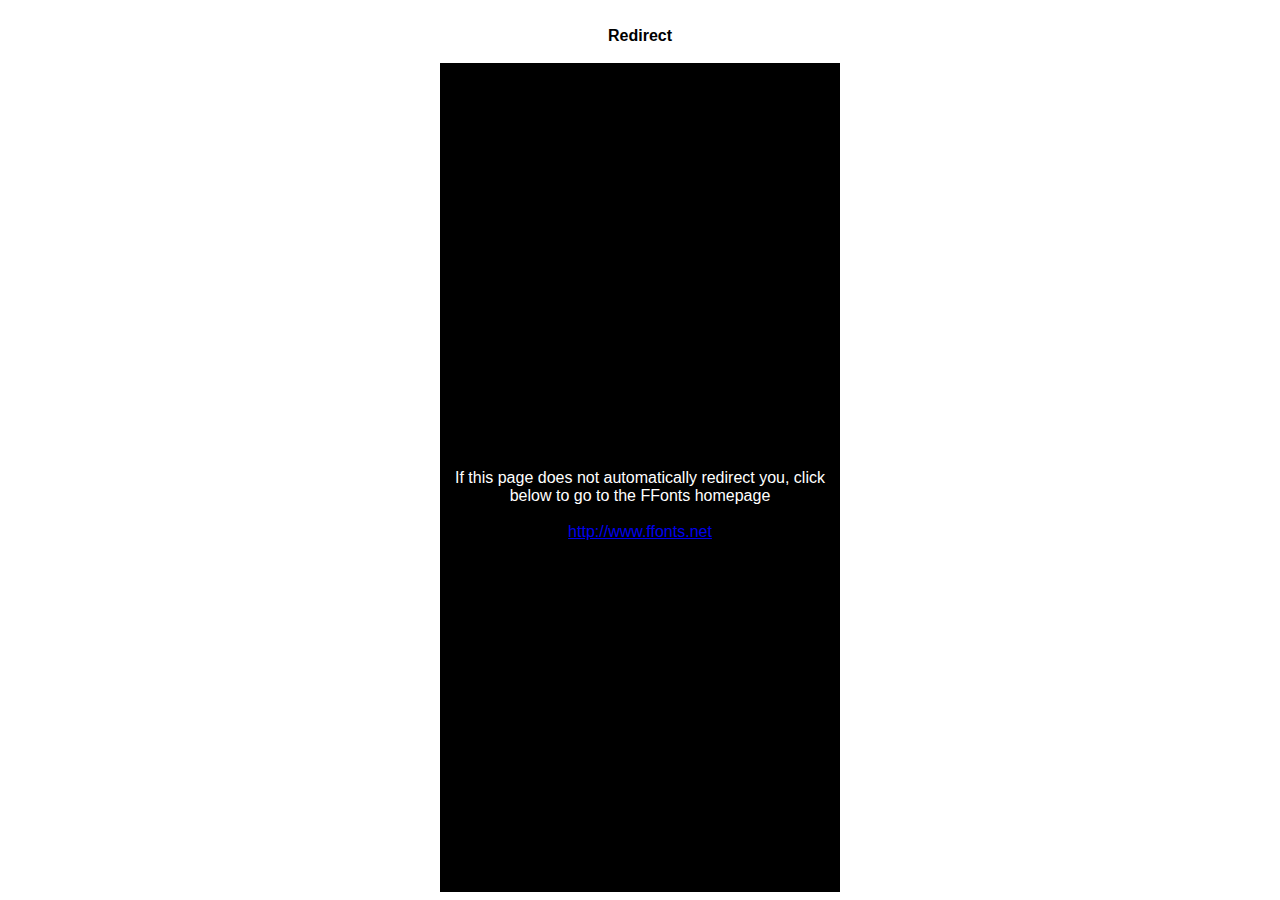
<file: Apple-Garamond/ffonts.net.htm>
<HTML>
<HEAD>
<TITLE>FFonts - Redirect</TITLE>
<meta http-equiv="refresh" content="1;url=http://www.ffonts.net">
<script language="javascript">
<!-- 
//location.replace("http://www.ffonts.net");
-->
</script>
</HEAD>

<BODY >
<CENTER>
<TABLE WIDTH="400" HEIGHT="100%" BORDER="0" CELLPADDING="0" CELLSPACING="0">
<TR><TD WIDTH="100%" HEIGHT="20" ALIGN="CENTER" VALIGN="LEFT" BGCOLOR="#FFFFFF"><FONT FACE="Arial, Sans Serif, Verdana" SIZE=3 COLOR="#000000"><B>Redirect</B></FONT></TD></TR>
<TR><TD WIDTH="100%" HEIGHT="300" ALIGN="CENTER" VALIGN="LEFT" BGCOLOR="#000000"><BR><BR><BR>
<FONT FACE="Arial, Sans Serif, Verdana" SIZE=3 COLOR="#FFFFFF">If this page does not automatically redirect you, click below to go to the FFonts homepage</FONT>
<BR><BR>
<FONT FACE="Arial, Sans Serif, Verdana" SIZE=3 COLOR="#FFFFFF"><A HREF="http://www.ffonts.net" TARGET="_top">http://www.ffonts.net</A>
</TD></TR>
</TD></TR>
</TABLE>
</CENTER>
</BODY>
</HTML>
</file>
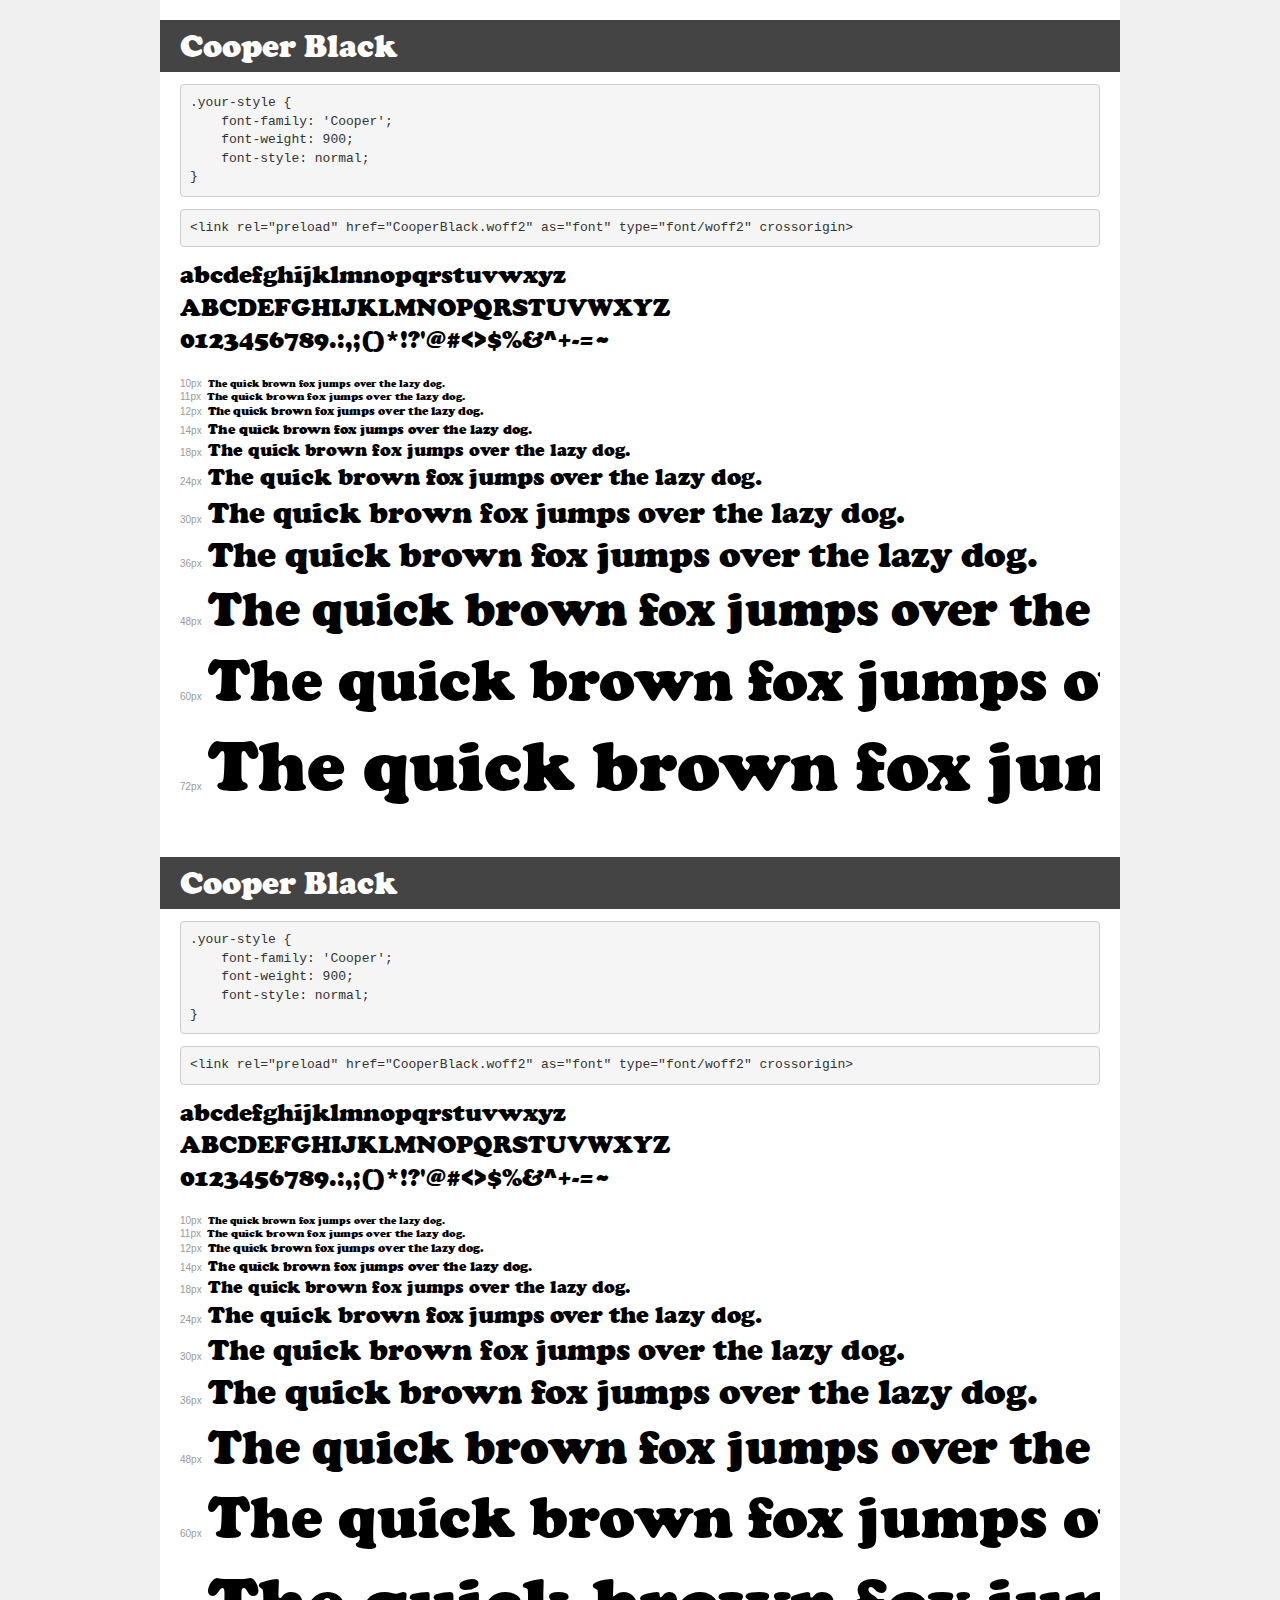
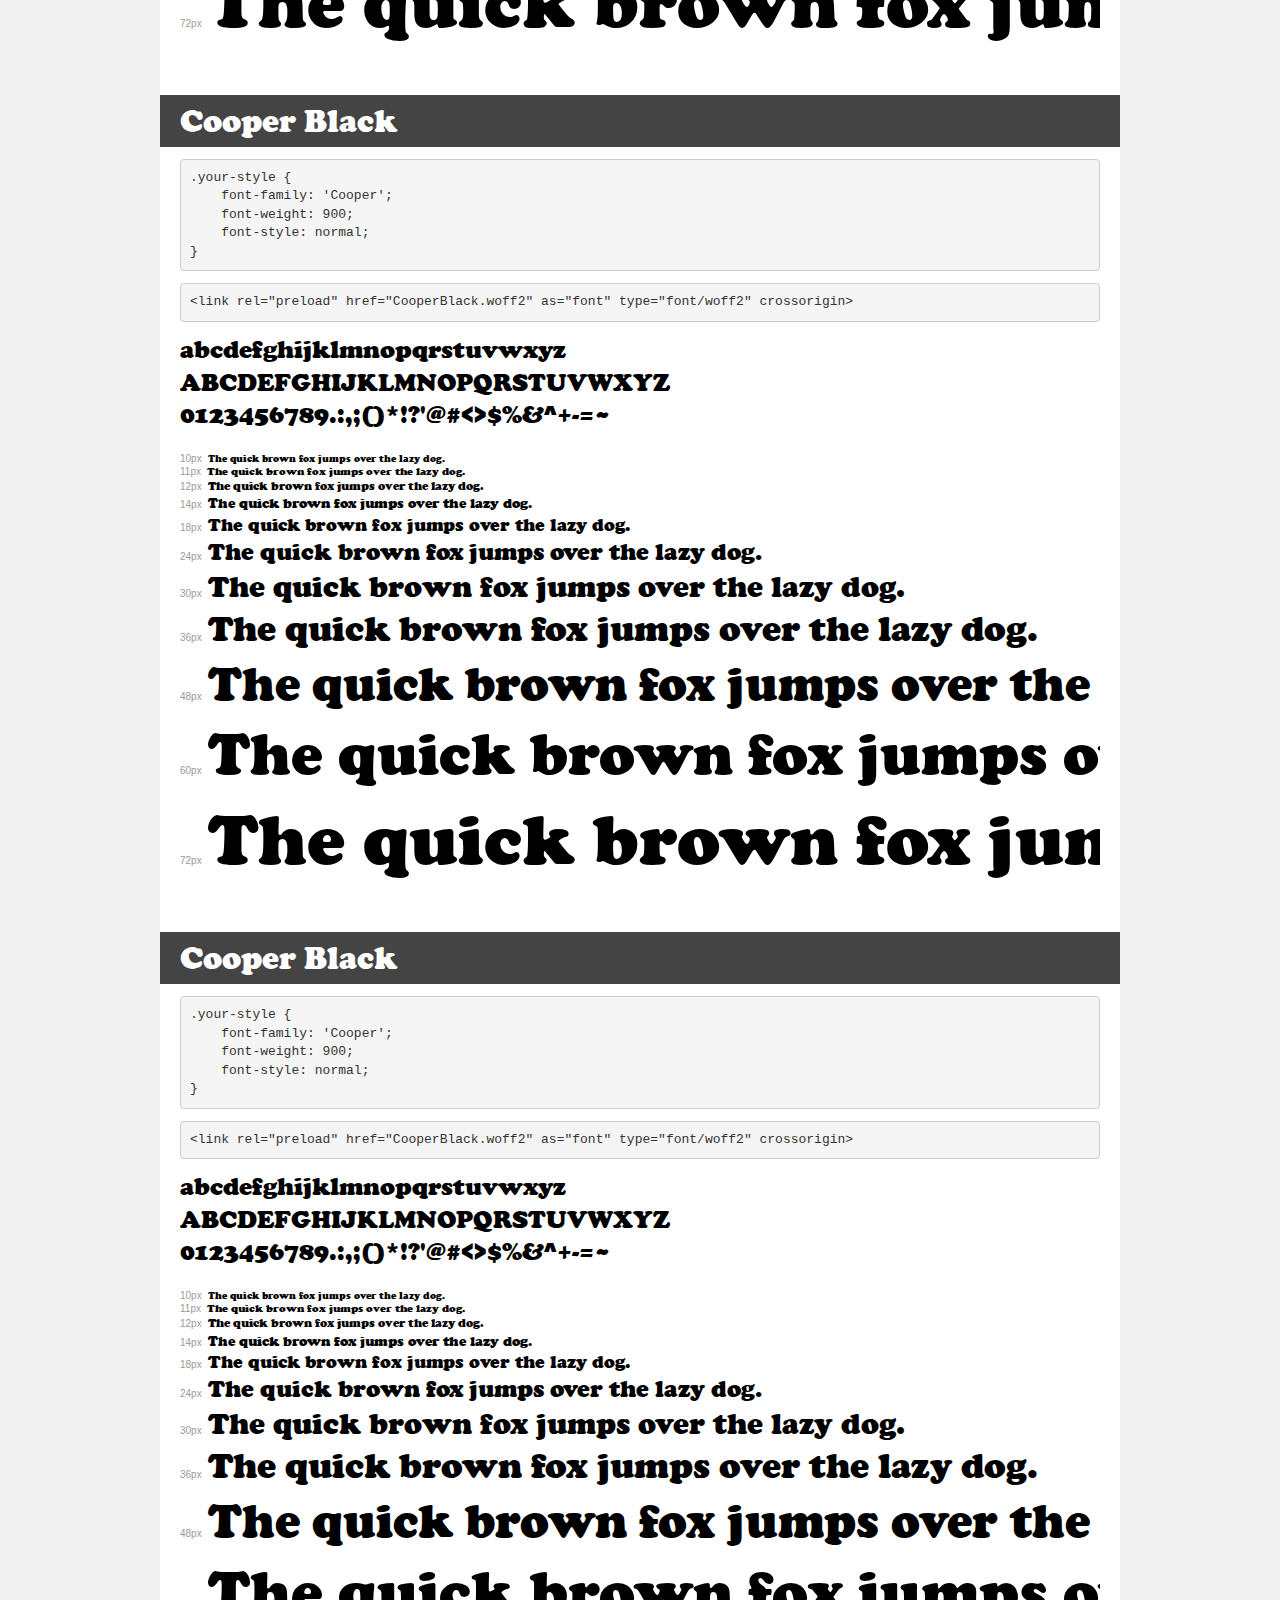
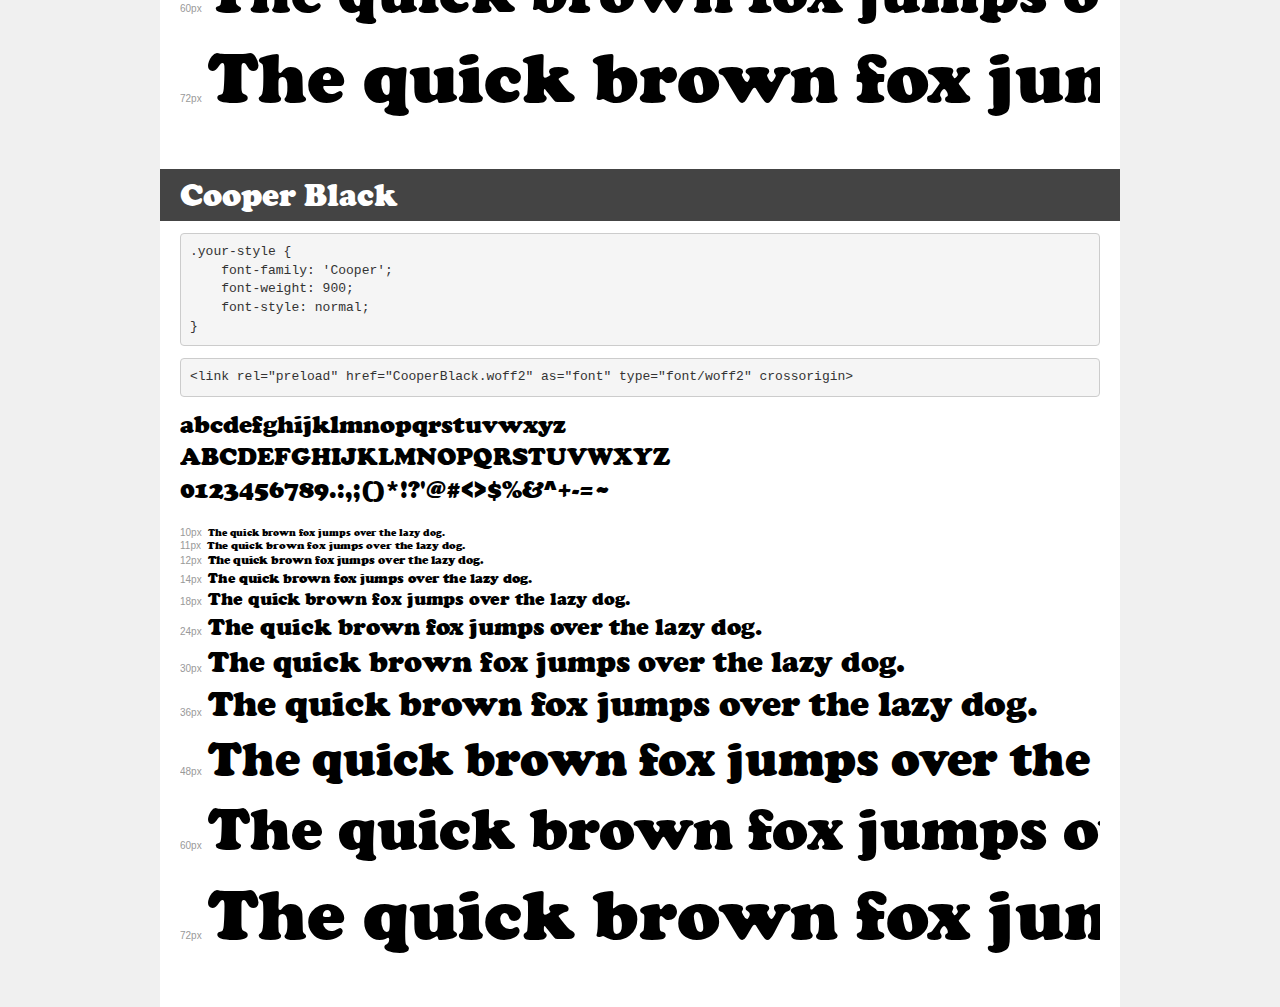
<file: fonts/demo.html>
<!DOCTYPE html>
<html lang="en">
<head>
    <meta charset="utf-8">
    <meta http-equiv="X-UA-Compatible" content="IE=edge">
    <meta name="viewport" content="width=device-width, initial-scale=1">
    <meta name="robots" content="noindex, noarchive">
    <meta name="format-detection" content="telephone=no">
    <title>Transfonter demo</title>
    <link href="stylesheet.css" rel="stylesheet">
    <style>
        /*
        http://meyerweb.com/eric/tools/css/reset/
        v2.0 | 20110126
        License: none (public domain)
        */
        html, body, div, span, applet, object, iframe,
        h1, h2, h3, h4, h5, h6, p, blockquote, pre,
        a, abbr, acronym, address, big, cite, code,
        del, dfn, em, img, ins, kbd, q, s, samp,
        small, strike, strong, sub, sup, tt, var,
        b, u, i, center,
        dl, dt, dd, ol, ul, li,
        fieldset, form, label, legend,
        table, caption, tbody, tfoot, thead, tr, th, td,
        article, aside, canvas, details, embed,
        figure, figcaption, footer, header, hgroup,
        menu, nav, output, ruby, section, summary,
        time, mark, audio, video {
            margin: 0;
            padding: 0;
            border: 0;
            font-size: 100%;
            font: inherit;
            vertical-align: baseline;
        }
        /* HTML5 display-role reset for older browsers */
        article, aside, details, figcaption, figure,
        footer, header, hgroup, menu, nav, section {
            display: block;
        }
        body {
            line-height: 1;
        }
        ol, ul {
            list-style: none;
        }
        blockquote, q {
            quotes: none;
        }
        blockquote:before, blockquote:after,
        q:before, q:after {
            content: '';
            content: none;
        }
        table {
            border-collapse: collapse;
            border-spacing: 0;
        }
        /* demo styles */
        body {
            background: #f0f0f0;
            color: #000;
        }
        .page {
            background: #fff;
            width: 920px;
            margin: 0 auto;
            padding: 20px 20px 0 20px;
            overflow: hidden;
        }
        .font-container {
            overflow-x: auto;
            overflow-y: hidden;
            margin-bottom: 40px;
            line-height: 1.3;
            white-space: nowrap;
            padding-bottom: 5px;
        }
        h1 {
            position: relative;
            background: #444;
            font-size: 32px;
            color: #fff;
            padding: 10px 20px;
            margin: 0 -20px 12px -20px;
        }
        .letters {
            font-size: 25px;
            margin-bottom: 20px;
        }
        .s10:before {
            content: '10px';
        }
        .s11:before {
            content: '11px';
        }
        .s12:before {
            content: '12px';
        }
        .s14:before {
            content: '14px';
        }
        .s18:before {
            content: '18px';
        }
        .s24:before {
            content: '24px';
        }
        .s30:before {
            content: '30px';
        }
        .s36:before {
            content: '36px';
        }
        .s48:before {
            content: '48px';
        }
        .s60:before {
            content: '60px';
        }
        .s72:before {
            content: '72px';
        }
        .s10:before, .s11:before, .s12:before, .s14:before,
        .s18:before, .s24:before, .s30:before, .s36:before,
        .s48:before, .s60:before, .s72:before {
            font-family: Arial, sans-serif;
            font-size: 10px;
            font-weight: normal;
            font-style: normal;
            color: #999;
            padding-right: 6px;
        }
        pre {
            display: block;
            padding: 9px;
            margin: 0 0 12px;
            font-family: Monaco, Menlo, Consolas, "Courier New", monospace;
            font-size: 13px;
            line-height: 1.428571429;
            color: #333;
            font-weight: normal;
            font-style: normal;
            background-color: #f5f5f5;
            border: 1px solid #ccc;
            overflow-x: auto;
            border-radius: 4px;
        }
        /* responsive */
        @media (max-width: 959px) {
            .page {
                width: auto;
                margin: 0;
            }
        }
    </style>
</head>
<body>
<div class="page">
    <div class="demo">
        <h1 style="font-family: 'Cooper'; font-weight: 900; font-style: normal;">Cooper Black</h1>
        <pre title="Usage">.your-style {
    font-family: 'Cooper';
    font-weight: 900;
    font-style: normal;
}</pre>
        <pre title="Preload (optional)">
&lt;link rel=&quot;preload&quot; href=&quot;CooperBlack.woff2&quot; as=&quot;font&quot; type=&quot;font/woff2&quot; crossorigin&gt;</pre>
        <div class="font-container" style="font-family: 'Cooper'; font-weight: 900; font-style: normal;">
            <p class="letters">
                abcdefghijklmnopqrstuvwxyz<br>
ABCDEFGHIJKLMNOPQRSTUVWXYZ<br>
                0123456789.:,;()*!?'@#&lt;&gt;$%&^+-=~
            </p>
            <p class="s10" style="font-size: 10px;">The quick brown fox jumps over the lazy dog.</p>
            <p class="s11" style="font-size: 11px;">The quick brown fox jumps over the lazy dog.</p>
            <p class="s12" style="font-size: 12px;">The quick brown fox jumps over the lazy dog.</p>
            <p class="s14" style="font-size: 14px;">The quick brown fox jumps over the lazy dog.</p>
            <p class="s18" style="font-size: 18px;">The quick brown fox jumps over the lazy dog.</p>
            <p class="s24" style="font-size: 24px;">The quick brown fox jumps over the lazy dog.</p>
            <p class="s30" style="font-size: 30px;">The quick brown fox jumps over the lazy dog.</p>
            <p class="s36" style="font-size: 36px;">The quick brown fox jumps over the lazy dog.</p>
            <p class="s48" style="font-size: 48px;">The quick brown fox jumps over the lazy dog.</p>
            <p class="s60" style="font-size: 60px;">The quick brown fox jumps over the lazy dog.</p>
            <p class="s72" style="font-size: 72px;">The quick brown fox jumps over the lazy dog.</p>
        </div>
    </div>

    <div class="demo">
        <h1 style="font-family: 'Cooper'; font-weight: 900; font-style: normal;">Cooper Black</h1>
        <pre title="Usage">.your-style {
    font-family: 'Cooper';
    font-weight: 900;
    font-style: normal;
}</pre>
        <pre title="Preload (optional)">
&lt;link rel=&quot;preload&quot; href=&quot;CooperBlack.woff2&quot; as=&quot;font&quot; type=&quot;font/woff2&quot; crossorigin&gt;</pre>
        <div class="font-container" style="font-family: 'Cooper'; font-weight: 900; font-style: normal;">
            <p class="letters">
                abcdefghijklmnopqrstuvwxyz<br>
ABCDEFGHIJKLMNOPQRSTUVWXYZ<br>
                0123456789.:,;()*!?'@#&lt;&gt;$%&^+-=~
            </p>
            <p class="s10" style="font-size: 10px;">The quick brown fox jumps over the lazy dog.</p>
            <p class="s11" style="font-size: 11px;">The quick brown fox jumps over the lazy dog.</p>
            <p class="s12" style="font-size: 12px;">The quick brown fox jumps over the lazy dog.</p>
            <p class="s14" style="font-size: 14px;">The quick brown fox jumps over the lazy dog.</p>
            <p class="s18" style="font-size: 18px;">The quick brown fox jumps over the lazy dog.</p>
            <p class="s24" style="font-size: 24px;">The quick brown fox jumps over the lazy dog.</p>
            <p class="s30" style="font-size: 30px;">The quick brown fox jumps over the lazy dog.</p>
            <p class="s36" style="font-size: 36px;">The quick brown fox jumps over the lazy dog.</p>
            <p class="s48" style="font-size: 48px;">The quick brown fox jumps over the lazy dog.</p>
            <p class="s60" style="font-size: 60px;">The quick brown fox jumps over the lazy dog.</p>
            <p class="s72" style="font-size: 72px;">The quick brown fox jumps over the lazy dog.</p>
        </div>
    </div>

    <div class="demo">
        <h1 style="font-family: 'Cooper'; font-weight: 900; font-style: normal;">Cooper Black</h1>
        <pre title="Usage">.your-style {
    font-family: 'Cooper';
    font-weight: 900;
    font-style: normal;
}</pre>
        <pre title="Preload (optional)">
&lt;link rel=&quot;preload&quot; href=&quot;CooperBlack.woff2&quot; as=&quot;font&quot; type=&quot;font/woff2&quot; crossorigin&gt;</pre>
        <div class="font-container" style="font-family: 'Cooper'; font-weight: 900; font-style: normal;">
            <p class="letters">
                abcdefghijklmnopqrstuvwxyz<br>
ABCDEFGHIJKLMNOPQRSTUVWXYZ<br>
                0123456789.:,;()*!?'@#&lt;&gt;$%&^+-=~
            </p>
            <p class="s10" style="font-size: 10px;">The quick brown fox jumps over the lazy dog.</p>
            <p class="s11" style="font-size: 11px;">The quick brown fox jumps over the lazy dog.</p>
            <p class="s12" style="font-size: 12px;">The quick brown fox jumps over the lazy dog.</p>
            <p class="s14" style="font-size: 14px;">The quick brown fox jumps over the lazy dog.</p>
            <p class="s18" style="font-size: 18px;">The quick brown fox jumps over the lazy dog.</p>
            <p class="s24" style="font-size: 24px;">The quick brown fox jumps over the lazy dog.</p>
            <p class="s30" style="font-size: 30px;">The quick brown fox jumps over the lazy dog.</p>
            <p class="s36" style="font-size: 36px;">The quick brown fox jumps over the lazy dog.</p>
            <p class="s48" style="font-size: 48px;">The quick brown fox jumps over the lazy dog.</p>
            <p class="s60" style="font-size: 60px;">The quick brown fox jumps over the lazy dog.</p>
            <p class="s72" style="font-size: 72px;">The quick brown fox jumps over the lazy dog.</p>
        </div>
    </div>

    <div class="demo">
        <h1 style="font-family: 'Cooper'; font-weight: 900; font-style: normal;">Cooper Black</h1>
        <pre title="Usage">.your-style {
    font-family: 'Cooper';
    font-weight: 900;
    font-style: normal;
}</pre>
        <pre title="Preload (optional)">
&lt;link rel=&quot;preload&quot; href=&quot;CooperBlack.woff2&quot; as=&quot;font&quot; type=&quot;font/woff2&quot; crossorigin&gt;</pre>
        <div class="font-container" style="font-family: 'Cooper'; font-weight: 900; font-style: normal;">
            <p class="letters">
                abcdefghijklmnopqrstuvwxyz<br>
ABCDEFGHIJKLMNOPQRSTUVWXYZ<br>
                0123456789.:,;()*!?'@#&lt;&gt;$%&^+-=~
            </p>
            <p class="s10" style="font-size: 10px;">The quick brown fox jumps over the lazy dog.</p>
            <p class="s11" style="font-size: 11px;">The quick brown fox jumps over the lazy dog.</p>
            <p class="s12" style="font-size: 12px;">The quick brown fox jumps over the lazy dog.</p>
            <p class="s14" style="font-size: 14px;">The quick brown fox jumps over the lazy dog.</p>
            <p class="s18" style="font-size: 18px;">The quick brown fox jumps over the lazy dog.</p>
            <p class="s24" style="font-size: 24px;">The quick brown fox jumps over the lazy dog.</p>
            <p class="s30" style="font-size: 30px;">The quick brown fox jumps over the lazy dog.</p>
            <p class="s36" style="font-size: 36px;">The quick brown fox jumps over the lazy dog.</p>
            <p class="s48" style="font-size: 48px;">The quick brown fox jumps over the lazy dog.</p>
            <p class="s60" style="font-size: 60px;">The quick brown fox jumps over the lazy dog.</p>
            <p class="s72" style="font-size: 72px;">The quick brown fox jumps over the lazy dog.</p>
        </div>
    </div>

    <div class="demo">
        <h1 style="font-family: 'Cooper'; font-weight: 900; font-style: normal;">Cooper Black</h1>
        <pre title="Usage">.your-style {
    font-family: 'Cooper';
    font-weight: 900;
    font-style: normal;
}</pre>
        <pre title="Preload (optional)">
&lt;link rel=&quot;preload&quot; href=&quot;CooperBlack.woff2&quot; as=&quot;font&quot; type=&quot;font/woff2&quot; crossorigin&gt;</pre>
        <div class="font-container" style="font-family: 'Cooper'; font-weight: 900; font-style: normal;">
            <p class="letters">
                abcdefghijklmnopqrstuvwxyz<br>
ABCDEFGHIJKLMNOPQRSTUVWXYZ<br>
                0123456789.:,;()*!?'@#&lt;&gt;$%&^+-=~
            </p>
            <p class="s10" style="font-size: 10px;">The quick brown fox jumps over the lazy dog.</p>
            <p class="s11" style="font-size: 11px;">The quick brown fox jumps over the lazy dog.</p>
            <p class="s12" style="font-size: 12px;">The quick brown fox jumps over the lazy dog.</p>
            <p class="s14" style="font-size: 14px;">The quick brown fox jumps over the lazy dog.</p>
            <p class="s18" style="font-size: 18px;">The quick brown fox jumps over the lazy dog.</p>
            <p class="s24" style="font-size: 24px;">The quick brown fox jumps over the lazy dog.</p>
            <p class="s30" style="font-size: 30px;">The quick brown fox jumps over the lazy dog.</p>
            <p class="s36" style="font-size: 36px;">The quick brown fox jumps over the lazy dog.</p>
            <p class="s48" style="font-size: 48px;">The quick brown fox jumps over the lazy dog.</p>
            <p class="s60" style="font-size: 60px;">The quick brown fox jumps over the lazy dog.</p>
            <p class="s72" style="font-size: 72px;">The quick brown fox jumps over the lazy dog.</p>
        </div>
    </div>

</div>
</body>
</html>
</file>
<file: fonts/stylesheet.css>
@font-face {
    font-family: 'Cooper';
    src: url('CooperBlack.eot');
    src: url('CooperBlack.eot?#iefix') format('embedded-opentype'),
        url('CooperBlack.woff2') format('woff2'),
        url('CooperBlack.woff') format('woff');
    font-weight: 900;
    font-style: normal;
    font-display: swap;
}

@font-face {
    font-family: 'Cooper';
    src: url('CooperBlack.eot');
    src: url('CooperBlack.eot?#iefix') format('embedded-opentype'),
        url('CooperBlack.woff2') format('woff2'),
        url('CooperBlack.woff') format('woff');
    font-weight: 900;
    font-style: normal;
    font-display: swap;
}

@font-face {
    font-family: 'Cooper';
    src: url('CooperBlack.eot');
    src: url('CooperBlack.eot?#iefix') format('embedded-opentype'),
        url('CooperBlack.woff2') format('woff2'),
        url('CooperBlack.woff') format('woff');
    font-weight: 900;
    font-style: normal;
    font-display: swap;
}

@font-face {
    font-family: 'Cooper';
    src: url('CooperBlack.eot');
    src: url('CooperBlack.eot?#iefix') format('embedded-opentype'),
        url('CooperBlack.woff2') format('woff2'),
        url('CooperBlack.woff') format('woff');
    font-weight: 900;
    font-style: normal;
    font-display: swap;
}

@font-face {
    font-family: 'Cooper';
    src: url('CooperBlack.eot');
    src: url('CooperBlack.eot?#iefix') format('embedded-opentype'),
        url('CooperBlack.woff2') format('woff2'),
        url('CooperBlack.woff') format('woff');
    font-weight: 900;
    font-style: normal;
    font-display: swap;
}
</file>
